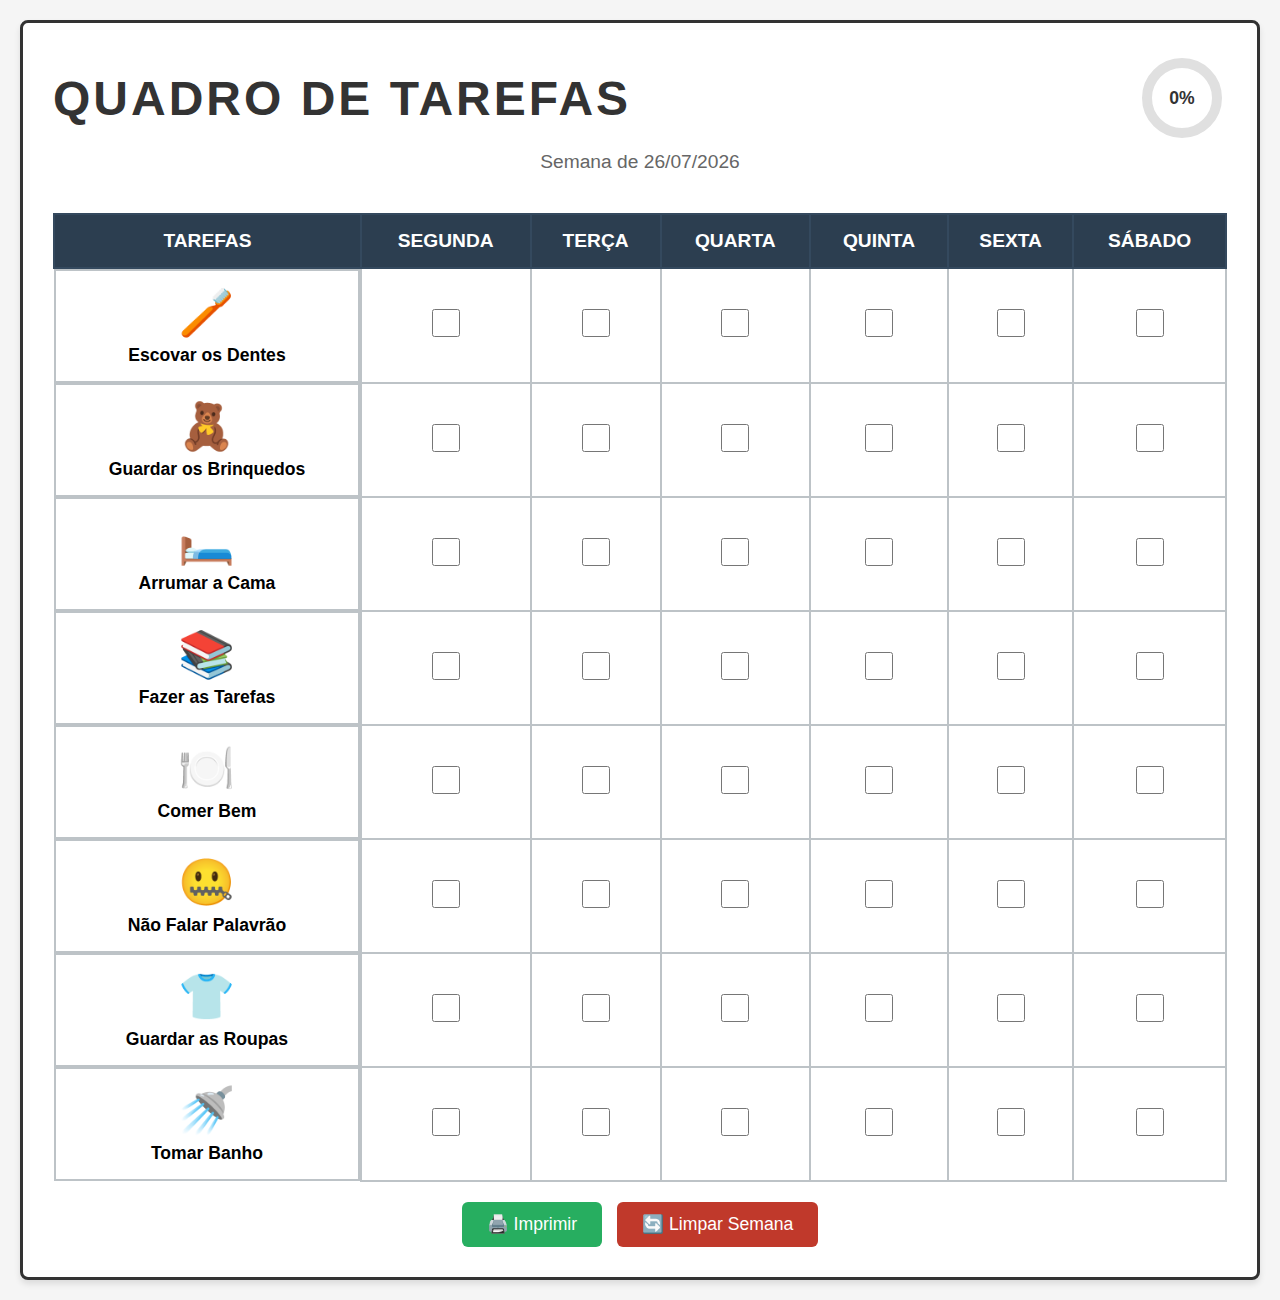
<file: index.html>
<!DOCTYPE html>
<html lang="pt-BR">
<head>
    <meta charset="UTF-8">
    <meta name="viewport" content="width=device-width, initial-scale=1.0">
    <title>Quadro de Tarefas</title>

    <link rel="stylesheet" href="style.css">
</head>
<body>

<canvas id="fireworksCanvas"></canvas>

<div class="container">

    <div class="header">
        <div class="header-line">
            <h1>QUADRO DE TAREFAS</h1>

            <div class="progress-ring">
                <svg width="90" height="90">
                    <circle class="progress-ring-bg" cx="45" cy="45" r="35"/>
                    <circle class="progress-ring-progress" cx="45" cy="45" r="35"/>
                </svg>
                <div class="progress-text">0%</div>
            </div>
        </div>

        <p class="subtitle">Semana de ______</p>
    </div>

    <table>
        <thead>
            <tr>
                <th>TAREFAS</th>
                <th>SEGUNDA</th>
                <th>TERÇA</th>
                <th>QUARTA</th>
                <th>QUINTA</th>
                <th>SEXTA</th>
                <th>SÁBADO</th>
            </tr>
        </thead>
        <tbody>

            <tr>
                <td class="task-cell"><div class="task-icon">🪥</div>Escovar os Dentes</td>
                <td><input type="checkbox" class="checkbox"></td>
                <td><input type="checkbox" class="checkbox"></td>
                <td><input type="checkbox" class="checkbox"></td>
                <td><input type="checkbox" class="checkbox"></td>
                <td><input type="checkbox" class="checkbox"></td>
                <td><input type="checkbox" class="checkbox"></td>
            </tr>

            <tr>
                <td class="task-cell"><div class="task-icon">🧸</div>Guardar os Brinquedos</td>
                <td><input type="checkbox" class="checkbox"></td>
                <td><input type="checkbox" class="checkbox"></td>
                <td><input type="checkbox" class="checkbox"></td>
                <td><input type="checkbox" class="checkbox"></td>
                <td><input type="checkbox" class="checkbox"></td>
                <td><input type="checkbox" class="checkbox"></td>
            </tr>

            <tr>
                <td class="task-cell"><div class="task-icon">🛏️</div>Arrumar a Cama</td>
                <td><input type="checkbox" class="checkbox"></td>
                <td><input type="checkbox" class="checkbox"></td>
                <td><input type="checkbox" class="checkbox"></td>
                <td><input type="checkbox" class="checkbox"></td>
                <td><input type="checkbox" class="checkbox"></td>
                <td><input type="checkbox" class="checkbox"></td>
            </tr>

            <tr>
                <td class="task-cell"><div class="task-icon">📚</div>Fazer as Tarefas</td>
                <td><input type="checkbox" class="checkbox"></td>
                <td><input type="checkbox" class="checkbox"></td>
                <td><input type="checkbox" class="checkbox"></td>
                <td><input type="checkbox" class="checkbox"></td>
                <td><input type="checkbox" class="checkbox"></td>
                <td><input type="checkbox" class="checkbox"></td>
            </tr>

            <tr>
                <td class="task-cell"><div class="task-icon">🍽️</div>Comer Bem</td>
                <td><input type="checkbox" class="checkbox"></td>
                <td><input type="checkbox" class="checkbox"></td>
                <td><input type="checkbox" class="checkbox"></td>
                <td><input type="checkbox" class="checkbox"></td>
                <td><input type="checkbox" class="checkbox"></td>
                <td><input type="checkbox" class="checkbox"></td>
            </tr>

            <tr>
                <td class="task-cell"><div class="task-icon">🤐</div>Não Falar Palavrão</td>
                <td><input type="checkbox" class="checkbox"></td>
                <td><input type="checkbox" class="checkbox"></td>
                <td><input type="checkbox" class="checkbox"></td>
                <td><input type="checkbox" class="checkbox"></td>
                <td><input type="checkbox" class="checkbox"></td>
                <td><input type="checkbox" class="checkbox"></td>
            </tr>

            <tr>
                <td class="task-cell"><div class="task-icon">👕</div>Guardar as Roupas</td>
                <td><input type="checkbox" class="checkbox"></td>
                <td><input type="checkbox" class="checkbox"></td>
                <td><input type="checkbox" class="checkbox"></td>
                <td><input type="checkbox" class="checkbox"></td>
                <td><input type="checkbox" class="checkbox"></td>
                <td><input type="checkbox" class="checkbox"></td>
            </tr>

            <tr>
                <td class="task-cell"><div class="task-icon">🚿</div>Tomar Banho</td>
                <td><input type="checkbox" class="checkbox"></td>
                <td><input type="checkbox" class="checkbox"></td>
                <td><input type="checkbox" class="checkbox"></td>
                <td><input type="checkbox" class="checkbox"></td>
                <td><input type="checkbox" class="checkbox"></td>
                <td><input type="checkbox" class="checkbox"></td>
            </tr>

        </tbody>
    </table>

    <div class="buttons">
        <button class="btn btn-print" onclick="window.print()">🖨️ Imprimir</button>

        <button class="btn btn-clear" 
            onclick="if(confirm('Deseja limpar todos os checks?')){localStorage.clear();location.reload();}">
            🔄 Limpar Semana
        </button>
    </div>

</div>

<script src="script.js"></script>

</body>
</html>
</file>
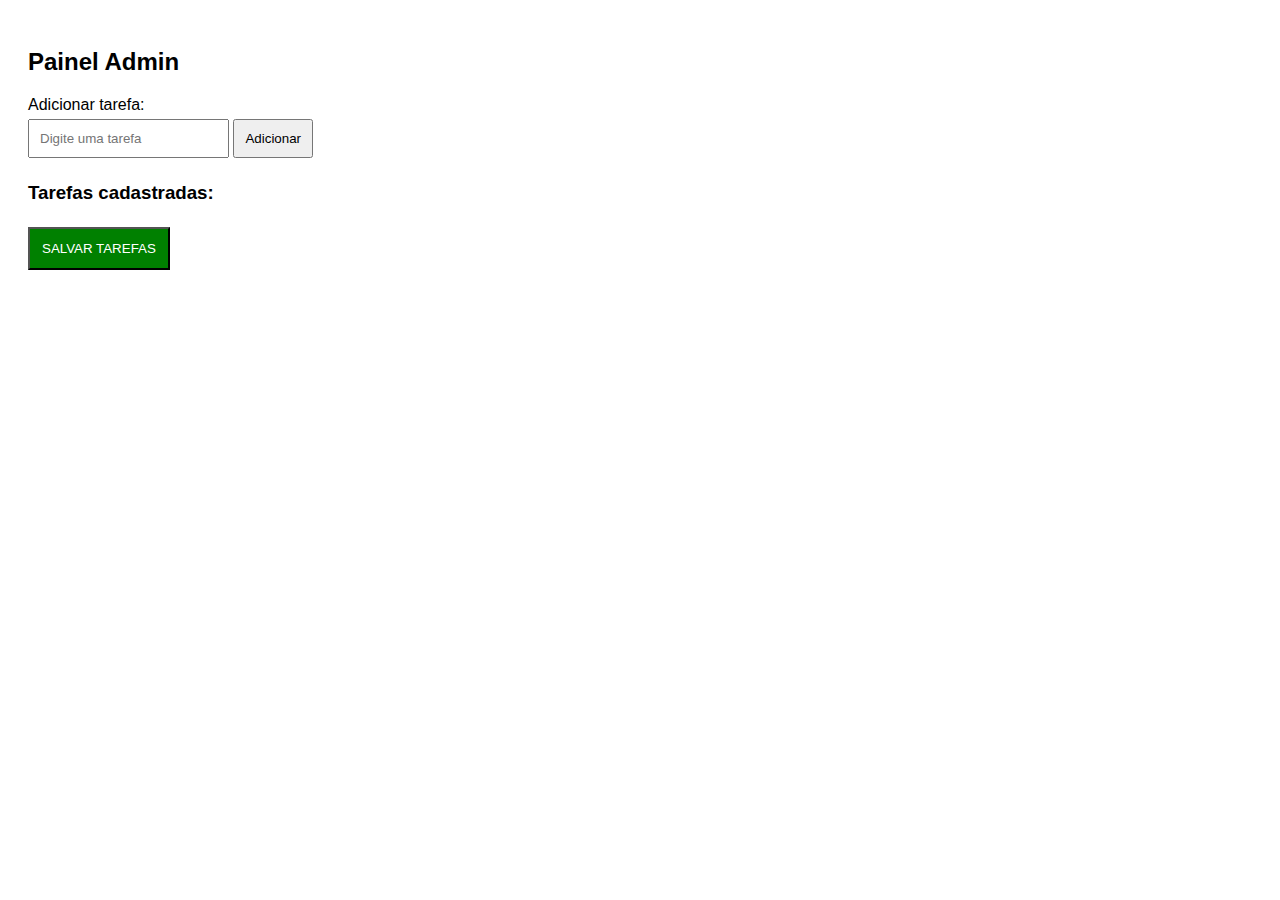
<file: admin copy.html>
<!DOCTYPE html>
<html lang="pt-BR">
<head>
    <meta charset="UTF-8">
    <meta name="viewport" content="width=device-width, initial-scale=1.0">
    <title>Admin - Tarefas</title>
    <style>
        body { font-family: Arial; padding: 20px; }
        input, button { padding: 10px; margin: 5px 0; }
        #lista li { margin: 5px 0; }
        .del { color: red; cursor: pointer; margin-left: 10px; }
    </style>
</head>
<body>

    <h2>Painel Admin</h2>

    <label>Adicionar tarefa:</label><br>
    <input type="text" id="novaTarefa" placeholder="Digite uma tarefa">
    <button onclick="adicionar()">Adicionar</button>

    <h3>Tarefas cadastradas:</h3>
    <ul id="lista"></ul>

    <button onclick="salvar()" style="padding: 12px; background: green; color: white;">
        SALVAR TAREFAS
    </button>

<script>
    let tarefas = JSON.parse(localStorage.getItem("tarefas")) || [];

    function atualizarLista() {
        const ul = document.getElementById("lista");
        ul.innerHTML = "";

        tarefas.forEach((t, i) => {
            let li = document.createElement("li");
            li.innerHTML = `${t} <span class="del" onclick="excluir(${i})">[x]</span>`;
            ul.appendChild(li);
        });
    }

    function adicionar() {
        const campo = document.getElementById("novaTarefa");
        if (campo.value.trim() === "") return;

        tarefas.push(campo.value.trim());
        campo.value = "";
        atualizarLista();
    }

    function excluir(i) {
        tarefas.splice(i, 1);
        atualizarLista();
    }

    function salvar() {
        tarefas.sort();
        localStorage.setItem("tarefas", JSON.stringify(tarefas));
        alert("Tarefas salvas com sucesso!");
    }

    atualizarLista();
</script>

</body>
</html>
</file>
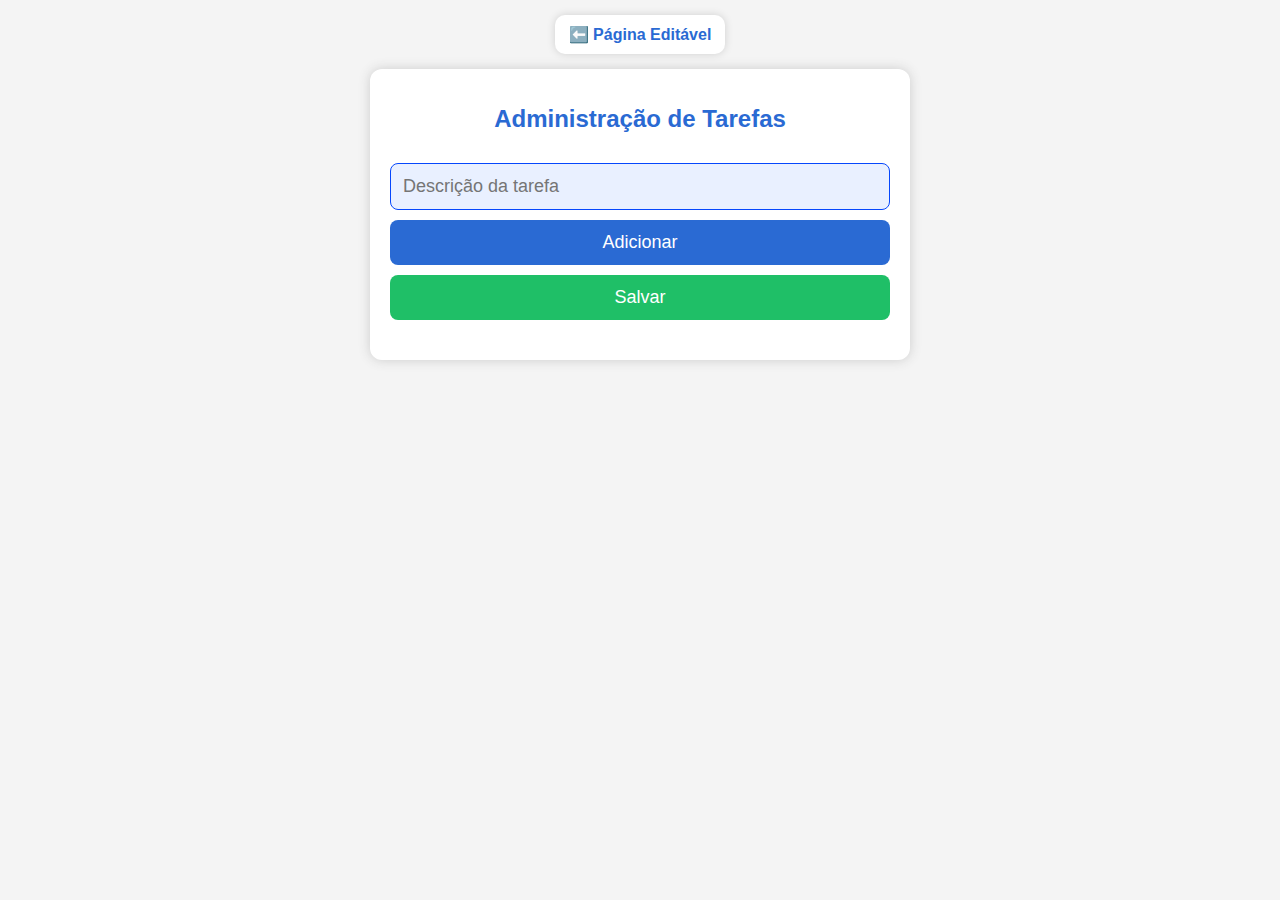
<file: admin.html>
<!DOCTYPE html>
<html lang="pt-BR">
<head>
<meta charset="UTF-8">
<meta name="viewport" content="width=device-width, initial-scale=1.0">
<title>Painel Administrativo - Tarefas</title>

<style>
    body {
        font-family: Arial, sans-serif;
        background-color: #f4f4f4;
        padding: 15px;
        margin: 0;
        display: flex;
        flex-direction: column;
        align-items: center;
    }

    /* Botão voltar */
    .btn-voltar {
        display: inline-block;
        margin-bottom: 15px;
        padding: 10px 14px;
        background: #ffffff;
        border-radius: 10px;
        text-decoration: none;
        color: #2a6ad3;
        font-weight: bold;
        box-shadow: 0 0 8px rgba(0,0,0,0.15);
        transition: 0.2s;
    }

    .btn-voltar:hover {
        background: #eef5ff;
    }

    #container {
        width: 100%;
        max-width: 500px;
        background: white;
        padding: 20px;
        border-radius: 12px;
        box-shadow: 0 0 12px #ccc;
    }

    h1 {
        text-align: center;
        color: #2a6ad3;
        font-size: 24px;
        margin-bottom: 20px;
    }

    /* Inputs e botões */
    #novaTarefa,
    #btnAdd {
        width: 100%;
        font-size: 18px;
        padding: 12px;
        border-radius: 8px;
        margin-top: 10px;
    }

    #btnsalvar {
        width: 100%;
        font-size: 18px;
        padding: 12px;
        border-radius: 8px;
        margin-top: 10px;
        background: rgba(1, 182, 83, 0.884);
        color: rgb(255, 255, 255);
        border: none;
        cursor: pointer;
        transition: 0.2s;
    }

    #novaTarefa {
        border: 1px solid #0647fc;
        background-color: #e9f0ff;
        width: calc(100% - 26px);
    }

    #btnAdd {
        background: #2a6ad3;
        color: white;
        border: none;
        cursor: pointer;
        transition: 0.2s;
    }

    #btnAdd:hover {
        background: #1c4da3;
    }

    ul {
        margin-top: 20px;
        padding: 0;
        list-style: none;
    }

    li {
        background: #e9f0ff;
        padding: 12px;
        margin-bottom: 12px;
        border-radius: 8px;
        display: flex;
        justify-content: space-between;
        align-items: center;
        font-size: 18px;
        flex-wrap: wrap;
        gap: 10px;
        word-wrap: break-word;
        overflow-wrap: break-word;
        word-break: break-word;
    }

    li span {
        flex: 1;
        min-width: 0;
    }

    .acoes {
        display: flex;
        gap: 8px;
    }

    .acoes button {
        padding: 8px 12px;
        border: none;
        cursor: pointer;
        border-radius: 8px;
        font-size: 15px;
    }

    .editar {
        background: #f0ad4e;
        color: white;
    }

    .apagar {
        background: #d9534f;
        color: white;
    }

    /* Modal de sucesso */
    .modal-sucesso {
        position: fixed;
        top: 0;
        left: 0;
        width: 100%;
        height: 100%;
        background: rgba(0,0,0,0.55);
        display: flex;
        align-items: center;
        justify-content: center;
        z-index: 9999;
    }

    .modal-sucesso-conteudo {
        background: white;
        padding: 25px;
        border-radius: 15px;
        text-align: center;
        width: 80%;
        max-width: 350px;
        box-shadow: 0 0 12px rgba(0,0,0,0.25);
        animation: aparecer 0.2s ease-out;
    }

    @keyframes aparecer {
        from { transform: scale(0.8); opacity: 0; }
        to { transform: scale(1); opacity: 1; }
    }

    .modal-sucesso-emoji {
        font-size: 50px;
        margin-bottom: 10px;
    }

    .modal-sucesso-texto {
        font-size: 20px;
        font-weight: bold;
        color: #1a7e2b;
    }

    .modal-sucesso-botao {
        margin-top: 20px;
        background: #1a7e2b;
        padding: 10px 20px;
        border-radius: 10px;
        color: white;
        border: none;
        cursor: pointer;
        font-size: 16px;
    }

</style>
</head>

<body>

<a href="index3.html" class="btn-voltar">⬅️ Página Editável</a>

<div id="container">
    <h1>Administração de Tarefas</h1>

    <input id="novaTarefa" placeholder="Descrição da tarefa">
    <button id="btnAdd">Adicionar</button>
    <button id="btnsalvar">Salvar</button>

    <ul id="listaTarefas"></ul>
</div>

<script>
    let tarefas = JSON.parse(localStorage.getItem("tarefas")) || [];

    function salvar() {
        tarefas.sort();
        localStorage.setItem("tarefas", JSON.stringify(tarefas));
    }

    function render() {
        const lista = document.getElementById("listaTarefas");
        lista.innerHTML = "";

        tarefas.forEach((tarefa, index) => {
            const li = document.createElement("li");

            li.innerHTML = `
                <span>${tarefa}</span>
                <div class="acoes">
                    <button class="editar" onclick="editar(${index})">Editar</button>
                    <button class="apagar" onclick="apagar(${index})">Apagar</button>
                </div>
            `;

            lista.appendChild(li);
        });
    }

    function adicionar() {
        const campo = document.getElementById("novaTarefa");
        const texto = campo.value.trim();

        if (texto === "") return;

        if (tarefas.includes(texto)) {
            alert("Essa tarefa já existe!");
            return;
        }

        tarefas.push(texto);
        salvar();
        render();
        campo.value = "";
    }

    function apagar(i) {
        tarefas.splice(i, 1);
        salvar();
        render();
    }

    function editar(i) {
        const novo = prompt("Editar tarefa:", tarefas[i]);
        if (novo !== null && novo.trim() !== "") {
            if (tarefas.includes(novo.trim())) {
                alert("Essa tarefa já existe!");
                return;
            }
            tarefas[i] = novo.trim();
            salvar();
            render();
        }
    }

    document.getElementById("btnAdd").onclick = adicionar;

    /* ====================== */
    /* MODAL DE SUCESSO       */
    /* ====================== */
    function modalSalvo() {
        const modal = document.createElement("div");
        modal.className = "modal-sucesso";

        modal.innerHTML = `
            <div class="modal-sucesso-conteudo">
                <div class="modal-sucesso-emoji">💾</div>
                <div class="modal-sucesso-texto">Tarefas Salvas!</div>

                <button class="modal-sucesso-botao" id="btnOkSucesso">OK</button>
            </div>
        `;

        document.body.appendChild(modal);

        document.getElementById("btnOkSucesso").onclick = () => {
            modal.remove();
            window.location.href = "index3.html";
        };
    }

    /* Botão salvar */
    document.getElementById("btnsalvar").onclick = function () {
        salvar();
        modalSalvo();
    };

    render();
</script>

</body>
</html>
</file>
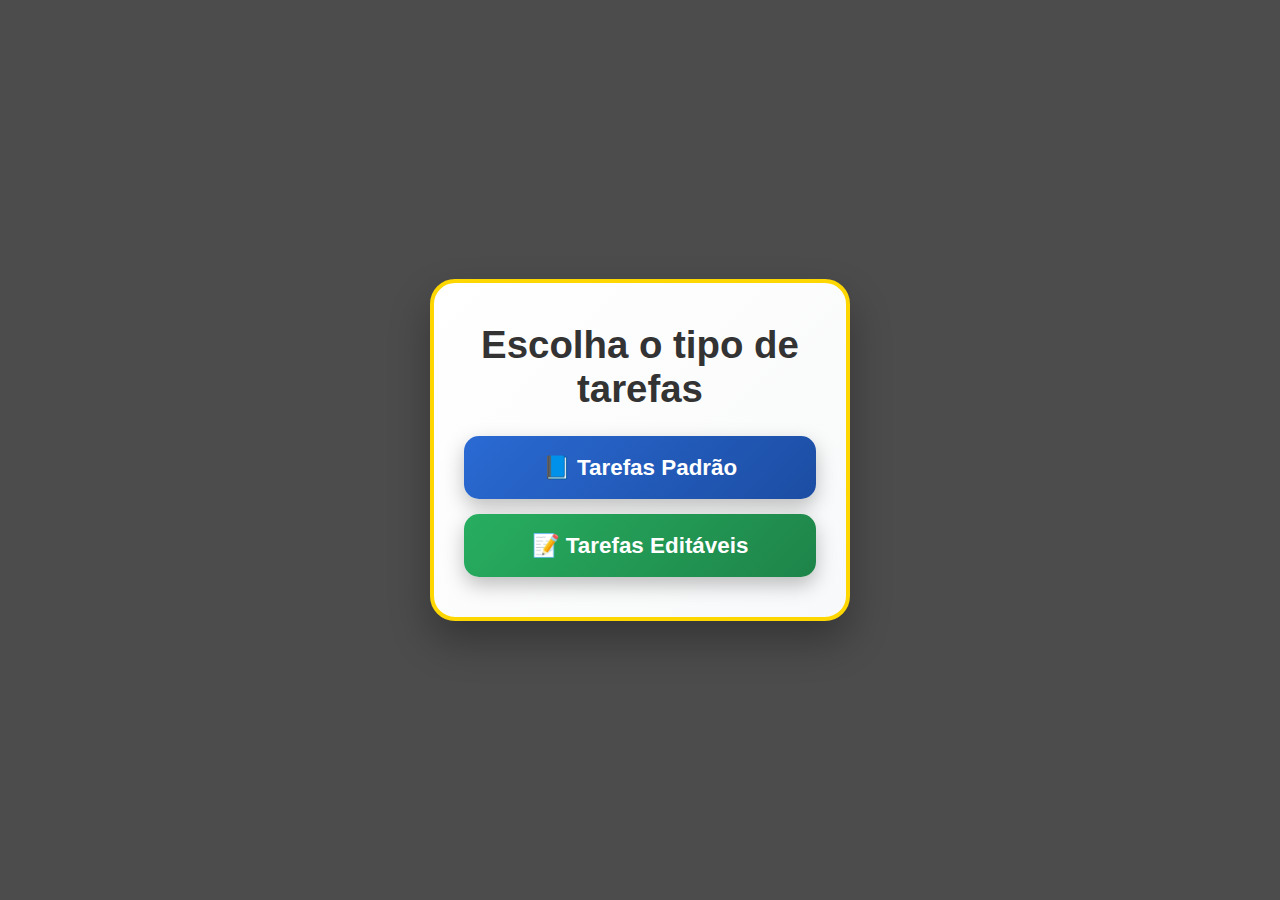
<file: escolha.html>
<!DOCTYPE html>
<html lang="pt-BR">
<head>
<meta charset="UTF-8">
<title>Escolher Tipo</title>

<style>
* {
    margin: 0;
    padding: 0;
    box-sizing: border-box;
}

body {
    font-family: 'Arial', sans-serif;
    background: rgba(0,0,0,0.7);
    height: 100vh;
    display: flex;
    justify-content: center;
    align-items: center;
}

/* ====== CAIXA ESTILO MODAL ====== */
.box {
    background: linear-gradient(135deg, #fff, #f8f9fa);
    padding: 40px 30px;
    border-radius: 25px;
    text-align: center;
    border: 4px solid #ffd700;
    box-shadow: 0 20px 40px rgba(0,0,0,0.3);
    animation: bounceIn 0.6s ease;
    width: 90%;
    max-width: 420px;
}

h2 {
    font-size: 2.4em;
    color: #333;
    margin-bottom: 25px;
    font-weight: bold;
}

/* ====== BOTÕES ESTILO MODAL ====== */
.btn {
    width: 100%;
    padding: 18px;
    border: none;
    border-radius: 15px;
    font-size: 1.4em;
    font-weight: bold;
    cursor: pointer;
    margin-top: 15px;
    color: white;
    display: flex;
    justify-content: center;
    align-items: center;
    gap: 12px;
    box-shadow: 0 8px 20px rgba(0,0,0,0.25);
    transition: 0.25s ease;
}

.btn1 {
    background: linear-gradient(135deg, #2a6ad3, #1c4da3);
}

.btn1:hover {
    transform: scale(1.05);
    box-shadow: 0 10px 25px rgba(42,106,211,0.4);
}

.btn2 {
    background: linear-gradient(135deg, #27ae60, #1e8449);
}

.btn2:hover {
    transform: scale(1.05);
    box-shadow: 0 10px 25px rgba(39,174,96,0.4);
}

/* ===== ANIMAÇÃO IGUAL À DAS MODAIS ===== */
@keyframes bounceIn {
    0% { transform: scale(0.3); opacity: 0; }
    50% { transform: scale(1.05); }
    70% { transform: scale(0.9); }
    100% { transform: scale(1); opacity: 1; }
}
/* Adicione após os estilos existentes */
@media screen and (max-width: 768px) {
    .box {
        width: 95% !important;
        max-width: none;
        min-height: 80vh;
        padding: 30px 25px;
        margin: 2% auto;
        
    }
    
    h2 {
        font-size: 1.8em;
    }
    
    .btn {
        padding: 16px;
        font-size: 1.2em;
    }
}


@media screen and (max-width: 480px) {
    body {
        background: rgba(0,0,0,0.7);
        height: 100vh;
        display: flex;
        justify-content: center;
        align-items: center;
        margin: 0;
    }

    .box {
        width: 100vw;      /* ocupa toda a largura visível */
        max-width: none;   /* remove limite de 420px */
        height: 100vh;     /* opcional: tela inteira */
        border-radius: 0;  /* opcional: sem cantos arredondados, estilo tela cheia */
        padding: 25px 20px;
        margin: 0;
    }

    h2 {
        font-size: 1.6em;
    }

    .btn {
        padding: 16px;
        font-size: 1.2em;
    }
}

</style>

</head>
<body>

<div class="box">
    <h2>Escolha o tipo de tarefas</h2>

    <button class="btn btn1" onclick="abrirPadrao()">📘 Tarefas Padrão</button>
    <button class="btn btn2" onclick="abrirEditavel()">📝 Tarefas Editáveis</button>
</div>

<script>
const idade = parseInt(localStorage.getItem("idadeCrianca"));

function abrirPadrao() {
    if (idade <= 6) {
        window.location.href = "basico1.html";
    } else {
        window.location.href = "basico2.html";
    }
}

function abrirEditavel() {
    if (idade <= 6) {
        window.location.href = "editavel1.html";
    } else {
        window.location.href = "editavel2.html";
    }
}
</script>

</body>
</html>
</file>
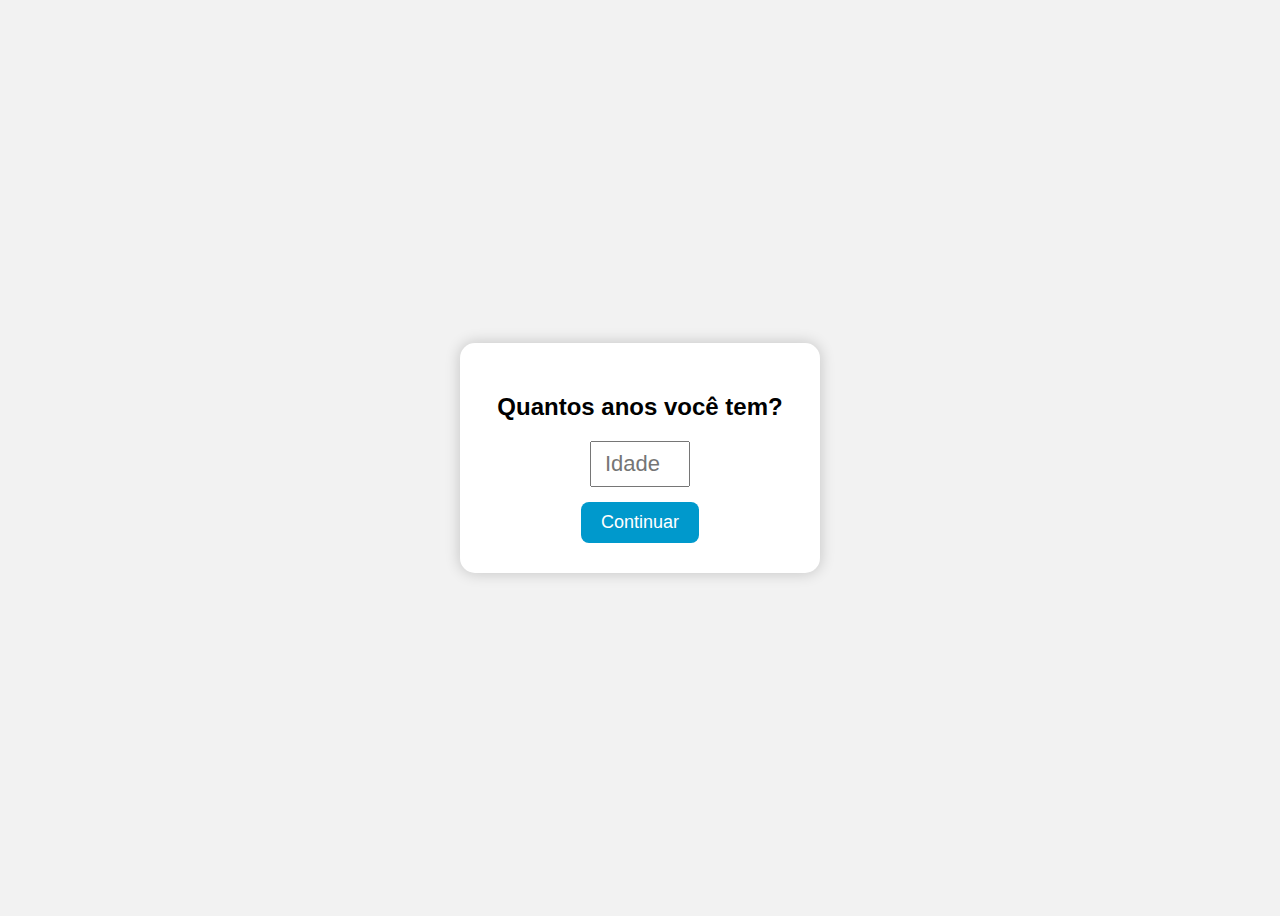
<file: idade.html>
<!DOCTYPE html>
<html lang="pt-BR">
<head>
    <meta charset="UTF-8">
    <meta name="viewport" content="width=device-width, initial-scale=1.0">
    <title>Seleção de Idade</title>

    <style>
        body {
            font-family: Arial, sans-serif;
            background: #f2f2f2;
            display: flex;
            justify-content: center;
            align-items: center;
            height: 100vh;
        }
        .caixa {
            background: white;
            padding: 30px;
            border-radius: 15px;
            text-align: center;
            width: 300px;
            box-shadow: 0 0 15px rgba(0,0,0,0.2);
        }
        input {
            width: 80px;
            font-size: 22px;
            padding: 8px;
            text-align: center;
        }
        button {
            padding: 10px 20px;
            margin-top: 15px;
            font-size: 18px;
            cursor: pointer;
            background: #0099cc;
            color: white;
            border: none;
            border-radius: 8px;
        }
    </style>
</head>
<body>

<div class="caixa">
    <h2>Quantos anos você tem?</h2>

    <input type="number" id="idadeInput" min="1" max="15" placeholder="Idade">

    <br>
    <button onclick="confirmarIdade()">Continuar</button>
</div>

<script>
function confirmarIdade() {
    const idade = parseInt(document.getElementById("idadeInput").value);

    if (!idade) {
        alert("Digite a idade!");
        return;
    }

    // salva no navegador
    localStorage.setItem("idadeCrianca", idade);

    if (idade <= 6) {
        window.location.href = "index.html";
    } else {
        window.location.href = "index2.html";
    }
}
</script>

</body>
</html>
</file>
<file: style.css>
* {
    margin: 0;
    padding: 0;
    box-sizing: border-box;
}

body {
    font-family: 'Arial', sans-serif;
    background-color: #f5f5f5;
    padding: 20px;
    display: flex;
    justify-content: center;
    align-items: center;
    min-height: 100vh;
}

.container {
    width: 100%;
    max-width: 1400px;
    background-color: white;
    border: 3px solid #333;
    border-radius: 8px;
    padding: 30px;
    box-shadow: 0 4px 6px rgba(0,0,0,0.1);
    display: flex;
    flex-direction: column;
}

.header {
    margin-bottom: 20px;
}

.header-line {
    display: flex;
    justify-content: space-between;
    align-items: center;
}

.header-line h1 {
    font-size: 3em;
    color: #333;
    font-weight: bold;
    letter-spacing: 3px;
}

.subtitle {
    text-align: center;
    color: #666;
    font-size: 1.2em;
    margin-top: 8px;
}

/* Progress Ring */
.progress-ring {
    position: relative;
    width: 90px;
    height: 90px;
}

.progress-ring svg {
    transform: rotate(-90deg);
}

.progress-ring-bg {
    fill: none;
    stroke: #e0e0e0;
    stroke-width: 10;
}

.progress-ring-progress {
    fill: none;
    stroke: #27ae60;
    stroke-width: 10;
    stroke-linecap: round;
    stroke-dasharray: 219.8;
    stroke-dashoffset: 219.8;
    transition: stroke-dashoffset 0.5s ease;
}

.progress-text {
    position: absolute;
    top: 50%;
    left: 50%;
    transform: translate(-50%, -50%);
    font-weight: bold;
    font-size: 1.1em;
    color: #333;
}

/* Tabela */
table {
    width: 100%;
    border-collapse: collapse;
    margin-top: 20px;
}

thead {
    background-color: #2c3e50;
    color: white;
}

th {
    padding: 15px;
    text-align: center;
    border: 2px solid #34495e;
    text-transform: uppercase;
    font-size: 1.2em;
}

td {
    border: 2px solid #bdc3c7;
    padding: 15px;
    text-align: center;
    font-size: 1.1em;
}

.task-cell {
    display: flex;
    flex-direction: column;
    align-items: center;
    font-weight: bold;
    gap: 6px;
}

.task-icon {
    font-size: 2.6em;
}

.checkbox {
    width: 28px;
    height: 28px;
    cursor: pointer;
}

/* Dia Atual */
.dia-atual {
    background-color: #ffeaa7 !important;
    border-color: #fdcb6e !important;
}

thead .dia-atual {
    background-color: #e17055 !important;
    color: white !important;
}

/* Botões */
.buttons {
    margin-top: 20px;
    display: flex;
    gap: 15px;
    justify-content: center;
}

.btn {
    padding: 12px 25px;
    font-size: 1.1em;
    border: none;
    border-radius: 6px;
    cursor: pointer;
    color: white;
    transition: 0.3s;
}

.btn-print { background-color: #27ae60; }
.btn-print:hover { background-color: #1e8449; }

.btn-clear { background-color: #c0392b; }
.btn-clear:hover { background-color: #922b21; }

/* Fogos */
#fireworksCanvas {
    position: fixed;
    top: 0;
    left: 0;
    width: 100%;
    height: 100%;
    pointer-events: none;
    display: none;
    z-index: 99999;
}

@media print {
    .btn, .progress-ring { display: none; }
}
</file>
